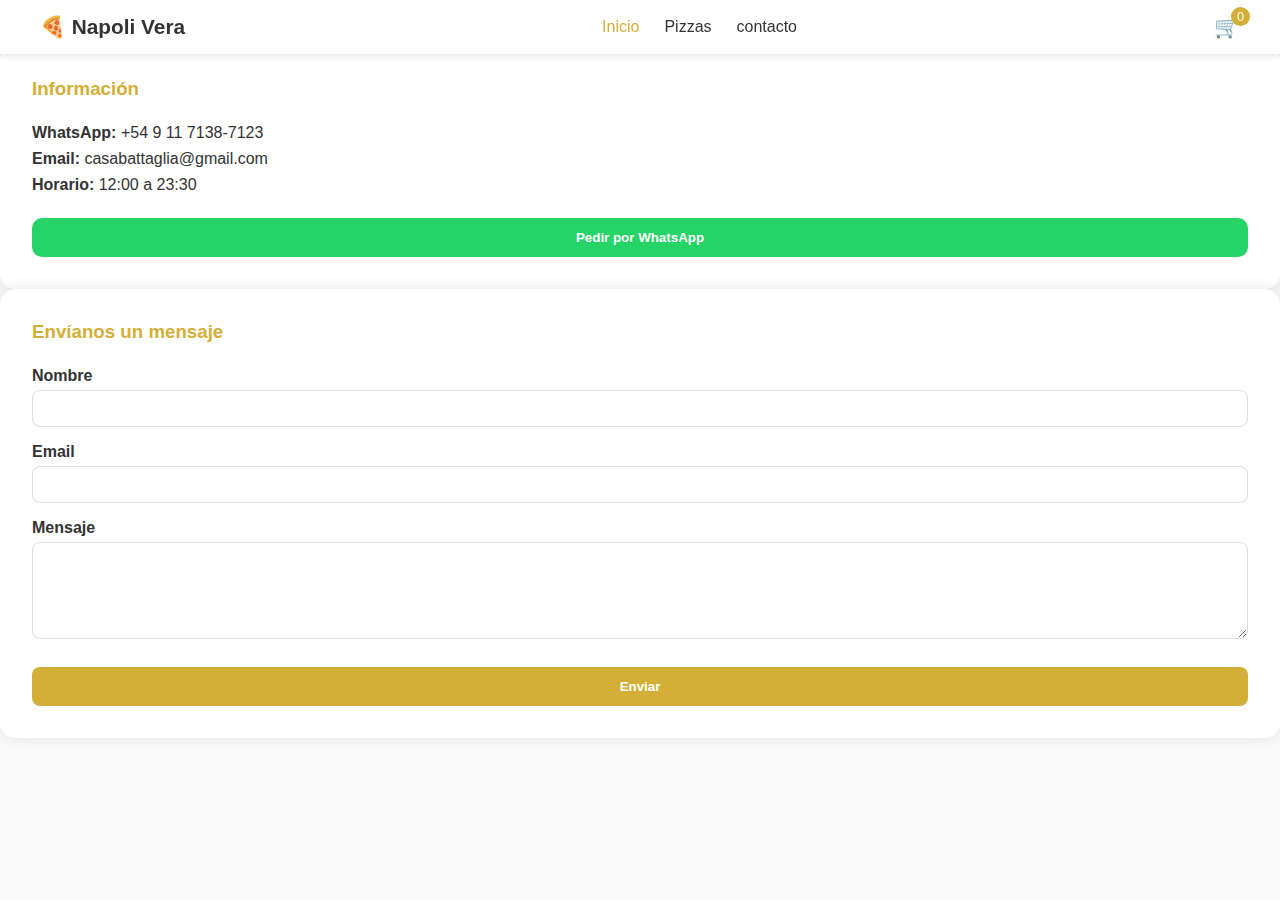
<file: contacto.html>
<!DOCTYPE html>
<html lang="es">
<head>
  <meta charset="UTF-8">
  <meta name="viewport" content="width=device-width, initial-scale=1.0">
  <title>Napoli Vera - Pizzería Napolitana</title>
  <link rel="stylesheet" href="styles.css">
</head>
<body>
  <!-- NAV -->
  <nav class="navbar">
    <div class="logo">🍕 Napoli Vera</div>
    <ul class="nav-links">
      <li><a href="index.html" class="active">Inicio</a></li>
      <li><a href="pizzas.html">Pizzas</a></li>
      <li><a href="contacto.html">contacto</a></li>
    </ul>
    <div class="cart-icon" onclick="toggleCart()">
      🛒 <span id="cartCount">0</span>
    </div>
  </nav>

<br>

<section id="contacto" class="section">
<div class="container">
<h2 class="section-title">Hacé tu pedido o consulta</h2>


<div class="contact-wrapper">
<!-- INFO DE CONTACTO -->
<div class="contact-info">
<h3><i class="fas fa-info-circle"></i> Información</h3>


<p><strong>WhatsApp:</strong> +54 9 11 7138-7123</p>
<p><strong>Email:</strong> casabattaglia@gmail.com</p>
<p><strong>Horario:</strong> 12:00 a 23:30</p>


<button class="contact-wsp-btn" onclick="enviarWhatsApp()">
<i class="fab fa-whatsapp"></i> Pedir por WhatsApp
</button>
</div>


<!-- FORMULARIO -->
<form id="contactForm" class="contact-form" onsubmit="enviarFormulario(event)">
<h3><i class="fas fa-paper-plane"></i> Envíanos un mensaje</h3>


<label>Nombre</label>
<input type="text" id="c_nombre" required>


<label>Email</label>
<input type="email" id="c_email" required>


<label>Mensaje</label>
<textarea id="c_mensaje" rows="5" required></textarea>


<button type="submit" class="send-btn">Enviar</button>
</form>
</div>
</div>
</section>

  <script src="card.js"></script>
</body>
</html>
</file>
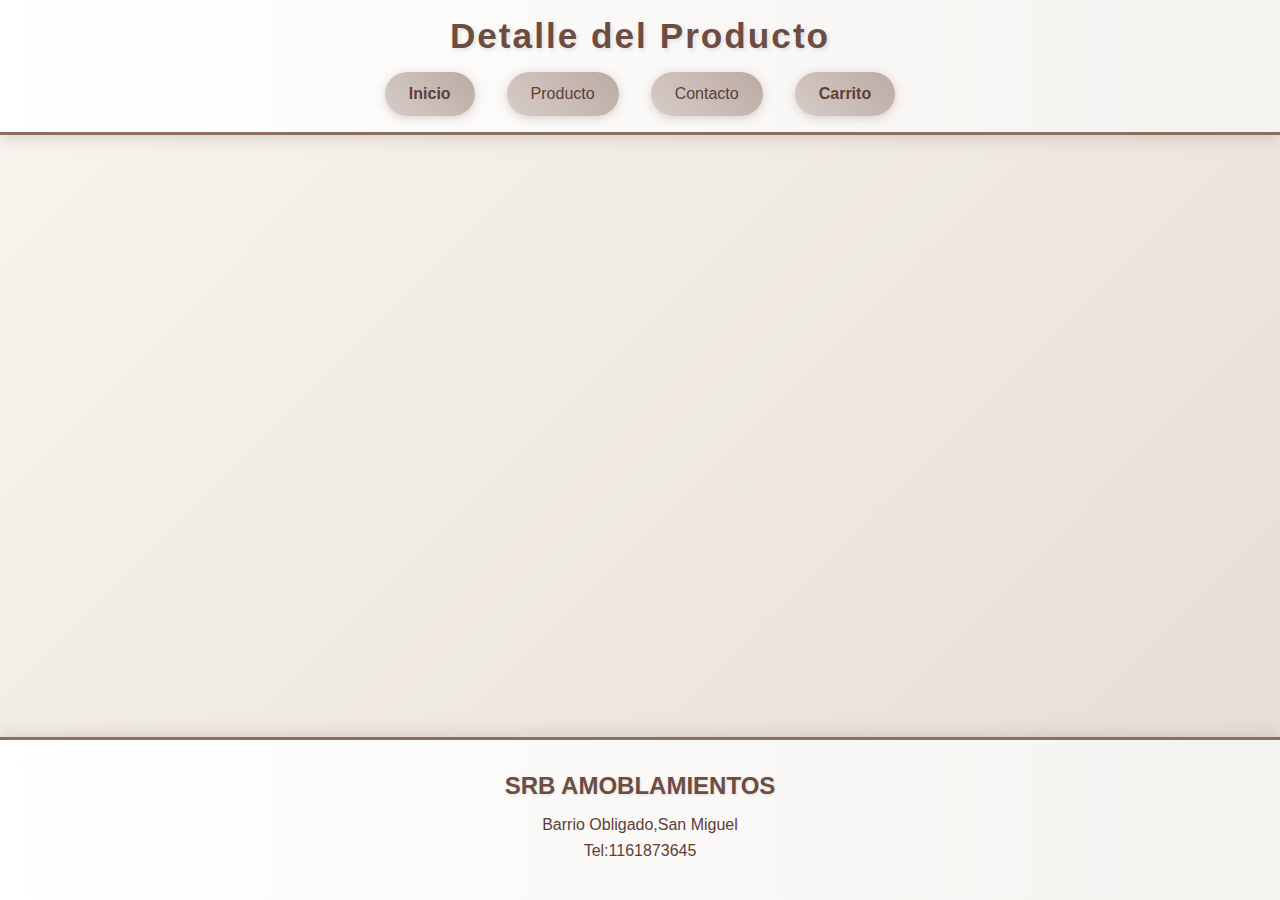
<file: detalle.html>
<!DOCTYPE html>
<html lang="en">
<head>
    <meta charset="UTF-8">
    <meta name="viewport" content="width=device-width, initial-scale=1.0">
    <title>SRB AMOBLAMIENTO</title>
    <link rel="stylesheet" href="detalle.css">
</head>
<body>
    <header>
        <h1>Detalle del Producto</h1>
        <nav>
            <ul>
                <li><a href="index.html">Inicio</a></li>
                <li>Producto</li>
                <li>Contacto</li>
                <li><a href="carrito.html">Carrito</a></li>
            </ul>
        </nav>
    </header>
    <main id="boxproductos">
    </main>
    <footer>
        <h2>SRB AMOBLAMIENTOS</h2>
        <p>Barrio Obligado,San Miguel</p>
        <p>Tel:1161873645</p>
        
    </footer>


    <script src="detalle.js"></script>
</body>
</html>
</file>
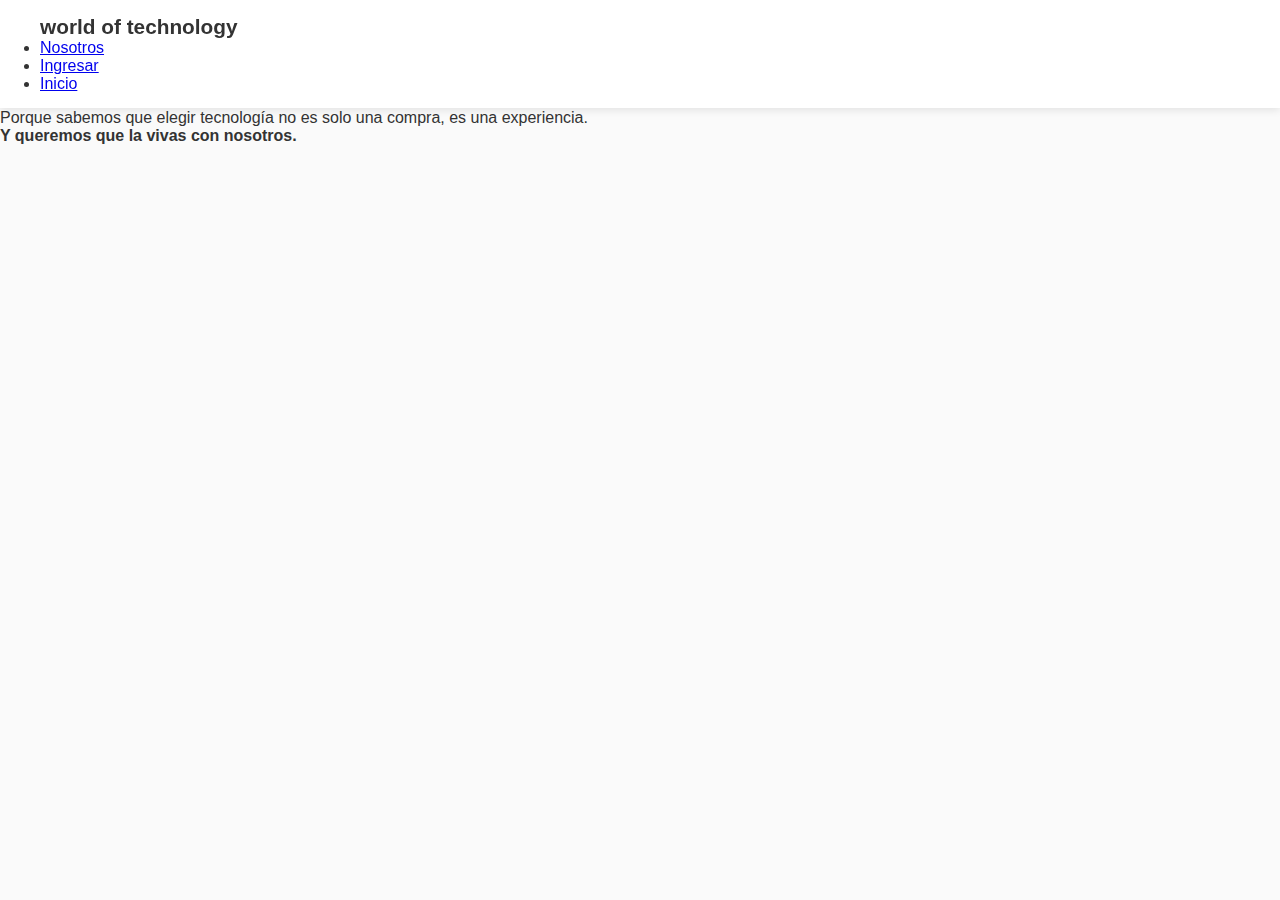
<file: nosotros.html>
<!DOCTYPE html>
<html lang="es">
<head>
  <meta charset="UTF-8">
  <meta name="viewport" content="width=device-width, initial-scale=1.0">
  <title>Nosotros - World of Technology</title>
<link rel="stylesheet" href="styles.css">

</head>

 <header>
        <nav class="navbar">
            <div class="nav-container">
                <h1 class="logo">world of technology</h1>
                <ul class="nav-menu">
                    <li><a href="nosotros.html" class="nav-link active">Nosotros</a></li>
                    <li><a href="ingresar.html" class="nav-link">Ingresar</a></li>
                    <li><a href="index.html" class="nav-link">Inicio</a></li>
                </ul>
            </div>
        </nav>
    </header>

<body>
  <div class="contenido">
    <h1>Nosotros</h1>
    <p><strong>Bienvenidos al futuro de la tecnología.</strong></p>
    <p>Acá no solo vendemos productos: conectamos personas con innovación.</p>
    <p>Te traemos lo último en tecnología para simplificar tu día a día, potenciar tu trabajo y llevar tu entretenimiento a otro nivel.</p>
    <p>Desde auriculares con sonido envolvente hasta celulares que vuelan, todo lo que buscás está acá, con atención personalizada y sin vueltas.</p>
    <p>Porque sabemos que elegir tecnología no es solo una compra, es una experiencia.</p>
    <p><strong>Y queremos que la vivas con nosotros.</strong></p>
  </div>
</body>
</html>
</file>
<file: detalle.css>
* {
    margin: 0;
    padding: 0;
    box-sizing: border-box;
}

body {
    font-family: Arial, sans-serif;
    background: linear-gradient(135deg, #f8f6f0, #e6ddd4);
    color: #5d4037;
    min-height: 100vh;
    display: flex;
    flex-direction: column;
}

/* Header */
header {
    background: linear-gradient(90deg, #ffffff, #f5f3f0);
    padding: 1rem 2rem;
    box-shadow: 0 4px 15px rgba(121, 85, 72, 0.2);
    border-bottom: 3px solid #8d6e63;
}

header h1 {
    color: #6d4c41;
    font-size: 2.2rem;
    text-align: center;
    margin-bottom: 1rem;
    text-shadow: 2px 2px 4px rgba(0, 0, 0, 0.1);
    letter-spacing: 2px;
}

nav ul {
    list-style: none;
    display: flex;
    justify-content: center;
    gap: 2rem;
    flex-wrap: wrap;
}

nav li {
    background: linear-gradient(45deg, #d7ccc8, #bcaaa4);
    padding: 0.8rem 1.5rem;
    border-radius: 25px;
    transition: all 0.3s ease;
    box-shadow: 0 2px 10px rgba(141, 110, 99, 0.3);
    cursor: pointer;
}

nav li:hover {
    background: linear-gradient(45deg, #8d6e63, #a1887f);
    transform: translateY(-2px);
    box-shadow: 0 4px 20px rgba(141, 110, 99, 0.4);
}

nav a {
    text-decoration: none;
    color: #5d4037;
    font-weight: bold;
    font-size: 1rem;
}

nav li:hover a {
    color: #ffffff;
}

/* Main */
main {
    flex: 1;
    padding: 3rem 2rem;
    display: flex;
    justify-content: center;
    align-items: center;
}

#boxproducto {
    background: linear-gradient(145deg, #ffffff, #faf8f5);
    border: 2px solid #8d6e63;
    border-radius: 20px;
    padding: 2.5rem;
    text-align: center;
    box-shadow: 0 10px 30px rgba(141, 110, 99, 0.3);
    max-width: 400px;
    width: 100%;
    transition: transform 0.3s ease;
}

#boxproducto:hover {
    transform: translateY(-5px);
    box-shadow: 0 15px 40px rgba(141, 110, 99, 0.4);
}

#nombreProducto {
    color: #5d4037;
    font-size: 1.8rem;
    margin-bottom: 1.5rem;
    text-shadow: 1px 1px 3px rgba(0, 0, 0, 0.1);
}

#imagenProducto {
    width: 100%;
    max-width: 250px;
    height: 200px;
    background: linear-gradient(45deg, #f5f5f5, #ede7f6);
    border: 3px solid #a1887f;
    border-radius: 15px;
    margin-bottom: 1.5rem;
    object-fit: cover;
}

#descripcionProducto {
    color: #6d4c41;
    font-size: 1rem;
    margin-bottom: 1.5rem;
    line-height: 1.6;
}

#precioProducto {
    color: #8d6e63;
    font-size: 1.6rem;
    font-weight: bold;
    margin-bottom: 2rem;
    text-shadow: 1px 1px 3px rgba(0, 0, 0, 0.1);
}

#btnVer {
    background: linear-gradient(45deg, #8d6e63, #a1887f);
    color: white;
    border: none;
    padding: 1rem 2.5rem;
    border-radius: 30px;
    font-size: 1.1rem;
    font-weight: bold;
    cursor: pointer;
    transition: all 0.3s ease;
    box-shadow: 0 4px 15px rgba(141, 110, 99, 0.3);
    letter-spacing: 1px;
}

#btnVer:hover {
    background: linear-gradient(45deg, #795548, #8d6e63);
    transform: translateY(-2px);
    box-shadow: 0 6px 25px rgba(141, 110, 99, 0.4);
}

#btnVer:active {
    transform: translateY(0);
}

/* Elementos específicos de detalle del producto */
#stockProducto {
    color: #6d4c41;
    font-size: 1.1rem;
    font-weight: bold;
    margin-bottom: 1.5rem;
    background: linear-gradient(45deg, #ffffff, #f5f3f0);
    padding: 0.5rem 1rem;
    border-radius: 15px;
    border: 2px solid #8d6e63;
    display: inline-block;
}

#stockProducto:before {
    content: "Stock disponible: ";
    color: #5d4037;
    font-weight: normal;
}

/* Box contador */
#boxContador {
    display: flex;
    justify-content: center;
    align-items: center;
    gap: 1rem;
    margin-bottom: 2rem;
    background: linear-gradient(45deg, #faf8f5, #f5f3f0);
    padding: 1rem;
    border-radius: 20px;
    border: 2px solid #a1887f;
    box-shadow: 0 4px 15px rgba(161, 136, 127, 0.2);
}

#btnSumarProducto, 
#btnRestarProducto {
    background: linear-gradient(45deg, #8d6e63, #a1887f);
    color: white;
    border: none;
    width: 45px;
    height: 45px;
    border-radius: 50%;
    font-size: 1.5rem;
    font-weight: bold;
    cursor: pointer;
    transition: all 0.3s ease;
    box-shadow: 0 3px 10px rgba(141, 110, 99, 0.3);
    display: flex;
    align-items: center;
    justify-content: center;
}

#btnSumarProducto:hover, 
#btnRestarProducto:hover {
    background: linear-gradient(45deg, #795548, #8d6e63);
    transform: translateY(-2px);
    box-shadow: 0 5px 20px rgba(141, 110, 99, 0.4);
}

#btnSumarProducto:active, 
#btnRestarProducto:active {
    transform: translateY(0);
    box-shadow: 0 2px 8px rgba(141, 110, 99, 0.3);
}

#contadorProducto {
    color: #5d4037;
    font-size: 1.4rem;
    font-weight: bold;
    background: linear-gradient(45deg, #ffffff, #faf8f5);
    padding: 0.8rem 1.5rem;
    border-radius: 15px;
    border: 2px solid #8d6e63;
    min-width: 60px;
    text-align: center;
    text-shadow: 1px 1px 3px rgba(0, 0, 0, 0.1);
}

#btnAgregarCarrito {
    background: linear-gradient(45deg, #6d4c41, #8d6e63);
    color: white;
    border: none;
    padding: 1.2rem 3rem;
    border-radius: 30px;
    font-size: 1.2rem;
    font-weight: bold;
    cursor: pointer;
    transition: all 0.3s ease;
    box-shadow: 0 5px 20px rgba(109, 76, 65, 0.3);
    letter-spacing: 1px;
    text-transform: uppercase;
    margin-top: 1rem;
}

#btnAgregarCarrito:hover {
    background: linear-gradient(45deg, #5d4037, #795548);
    transform: translateY(-3px);
    box-shadow: 0 8px 30px rgba(109, 76, 65, 0.4);
}

#btnAgregarCarrito:active {
    transform: translateY(-1px);
    box-shadow: 0 4px 15px rgba(109, 76, 65, 0.3);
}

/* Footer */
footer {
    background: linear-gradient(90deg, #ffffff, #f5f3f0);
    padding: 2rem;
    text-align: center;
    border-top: 3px solid #8d6e63;
    box-shadow: 0 -4px 15px rgba(141, 110, 99, 0.2);
}

footer h2 {
    color: #6d4c41;
    margin-bottom: 1rem;
    font-size: 1.5rem;
    text-shadow: 1px 1px 3px rgba(0, 0, 0, 0.1);
}

footer p {
    color: #5d4037;
    margin-bottom: 0.5rem;
    font-size: 1rem;
}

/* Responsive */
@media (max-width: 768px) {
    header {
        padding: 1rem;
    }
    
    header h1 {
        font-size: 1.8rem;
    }
    
    nav ul {
        gap: 1rem;
    }
    
    nav li {
        padding: 0.6rem 1rem;
        font-size: 0.9rem;
    }
    
    main {
        padding: 2rem 1rem;
    }
    
    #boxproducto {
        padding: 2rem;
    }
    
    #nombreProducto {
        font-size: 1.5rem;
    }
    
    #precioProducto {
        font-size: 1.4rem;
    }
    
    #btnAgregarCarrito {
        padding: 1rem 2rem;
        font-size: 1rem;
    }
    
    #boxContador {
        gap: 0.8rem;
        padding: 0.8rem;
    }
    
    #btnSumarProducto, 
    #btnRestarProducto {
        width: 40px;
        height: 40px;
        font-size: 1.3rem;
    }
    
    #contadorProducto {
        font-size: 1.2rem;
        padding: 0.6rem 1rem;
        min-width: 50px;
    }
    
    #stockProducto {
        font-size: 1rem;
        padding: 0.4rem 0.8rem;
    }
}
</file>
<file: styles.css>
/* ===== RESET ===== */
* {
  margin: 0;
  padding: 0;
  box-sizing: border-box;
}

body {
  font-family: "Poppins", sans-serif;
  background-color: #fafafa;
  color: #333;
}

/* ===== NAV ===== */
.navbar {
  position: fixed;
  width: 100%;
  top: 0;
  background-color: white;
  display: flex;
  justify-content: space-between;
  align-items: center;
  padding: 15px 40px;
  box-shadow: 0 2px 8px rgba(0,0,0,0.1);
  z-index: 10;
}

.logo {
  font-weight: 700;
  font-size: 1.3rem;
}

.nav-links {
  list-style: none;
  display: flex;
  gap: 25px;
}

.nav-links a {
  text-decoration: none;
  color: #333;
  font-weight: 500;
  transition: color 0.3s;
}

.nav-links a:hover,
.nav-links .active {
  color: #d4af37;
}

.cart-icon {
  cursor: pointer;
  font-size: 1.3rem;
  position: relative;
}

#cartCount {
  background: #d4af37;
  color: white;
  border-radius: 50%;
  padding: 2px 6px;
  font-size: 0.8rem;
  position: absolute;
  top: -8px;
  right: -10px;
}

/* ===== HERO ===== */
.hero {
  background: url("img/IMG_2724.jpg") center/cover no-repeat;
  height: 100vh;
  display: flex;
  align-items: center;
  justify-content: center;
  text-align: center;
  color: white;
}

.hero::after {
  content: "";
  position: absolute;
  top: 0; left: 0;
  width: 100%; height: 100%;
  background: rgba(0,0,0,0.4);
}

.hero-content {
  position: relative;
  z-index: 1;
}

.hero h1 {
  font-size: 4rem;
  font-weight: 700;
}

.hero p {
  font-size: 1.5rem;
  margin-top: 10px;
}

.hero-buttons {
  margin-top: 30px;
}

.btn {
  padding: 10px 25px;
  border-radius: 30px;
  text-decoration: none;
  margin: 0 10px;
  font-weight: 600;
  transition: all 0.3s;
}

.btn-gold {
  background: #d4af37;
  color: white;
}

.btn-gold:hover {
  background: #b89028;
}

.btn-white {
  background: white;
  color: #333;
}

.btn-white:hover {
  background: #f3f3f3;
}

/* ===== NOSOTROS ===== */
.nosotros {
  padding: 100px 40px;
  text-align: center;
}

/* ===== MENÚ ===== */
.menu {
  padding: 120px 40px;
  text-align: center;
}

.menu-grid {
  display: grid;
  grid-template-columns: repeat(auto-fit, minmax(250px, 1fr));
  gap: 30px;
  margin-top: 40px;
}

.menu-item {
  background: white;
  border-radius: 12px;
  box-shadow: 0 2px 8px rgba(0,0,0,0.1);
  padding: 15px;
}

.menu-item img {
  width: 100%;
  border-radius: 12px;
}

.menu-item h3 {
  margin: 10px 0;
}

.menu-item button {
  background: #d4af37;
  border: none;
  padding: 10px 20px;
  color: white;
  border-radius: 25px;
  cursor: pointer;
  transition: 0.3s;
}

.menu-item button:hover {
  background: #b89028;
}

/* ===== CARRITO ===== */
.cart-sidebar {
  position: fixed;
  right: -400px;
  top: 0;
  width: 350px;
  height: 100%;
  background: white;
  box-shadow: -2px 0 10px rgba(0,0,0,0.1);
  padding: 20px;
  transition: 0.4s;
  z-index: 20;
  overflow-y: auto;
}

.cart-sidebar.open {
  right: 0;
}

.cart-overlay {
  position: fixed;
  inset: 0;
  background: rgba(0,0,0,0.5);
  opacity: 0;
  pointer-events: none;
  transition: 0.4s;
  z-index: 15;
}

.cart-overlay.open {
  opacity: 1;
  pointer-events: all;
}

.cart-item {
  margin-bottom: 15px;
  border-bottom: 1px solid #ddd;
  padding-bottom: 10px;
}

.quantity-controls {
  display: flex;
  gap: 5px;
  align-items: center;
}

.quantity-btn {
  background: #d4af37;
  color: white;
  border: none;
  padding: 3px 8px;
  cursor: pointer;
  border-radius: 5px;
}

.cart-totals {
  margin-top: 20px;
}
/* ===== SECCIÓN DE PIZZAS ===== */
.filters {
  display: flex;
  justify-content: center;
  gap: 15px;
  margin-top: 20px;
  flex-wrap: wrap;
}

.filter-btn {
  background: white;
  border: 2px solid #d4af37;
  color: #d4af37;
  padding: 8px 18px;
  border-radius: 25px;
  cursor: pointer;
  transition: all 0.3s;
  font-weight: 500;
}

.filter-btn.active,
.filter-btn:hover {
  background: #d4af37;
  color: white;
}

.products-grid {
  margin-top: 40px;
  display: grid;
  grid-template-columns: repeat(auto-fit, minmax(260px, 1fr));
  gap: 30px;
}

.product-card {
  background: white;
  border-radius: 15px;
  box-shadow: 0 2px 8px rgba(0,0,0,0.1);
  overflow: hidden;
  transition: transform 0.3s;
}

.product-card:hover {
  transform: translateY(-5px);
}

.product-image img {
  width: 100%;
  height: 200px;
  object-fit: cover;
}

.product-info {
  padding: 15px;
  text-align: center;
}

.product-price {
  font-weight: bold;
  color: #d4af37;
  margin: 10px 0;
}

.add-to-cart {
  background: #d4af37;
  border: none;
  color: white;
  padding: 10px 20px;
  border-radius: 25px;
  cursor: pointer;
  transition: 0.3s;
}

.add-to-cart:hover {
  background: #b89028;
}




.contact-info, .contact-form {
background: white;
padding: 2rem;
border-radius: 15px;
box-shadow: 0 0 15px rgba(0,0,0,0.1);
}


.contact-info h3, .contact-form h3 {
margin-bottom: 1.5rem;
  color: #d4af37;
}


.contact-info p {
margin-bottom: 0.5rem;
}


.contact-wsp-btn {
background: #25d366;
border: none;
padding: 12px 20px;
border-radius: 10px;
color: white;
font-weight: bold;
cursor: pointer;
margin-top: 1rem;
width: 100%;
}


.contact-form label {
font-weight: bold;
margin-top: 1rem;
display: block;
}


.contact-form input, .contact-form textarea {
width: 100%;
padding: 10px;
border-radius: 8px;
border: 1px solid #ddd;
margin-top: 5px;
}


.send-btn {
margin-top: 1.5rem;
background: #d4af37;
border: none;
padding: 12px 20px;
color: white;
border-radius: 8px;
cursor: pointer;
font-weight: bold;
width: 100%;
}



.about-content {
    display: grid;
    grid-template-columns: 1fr 1fr; /* texto a la izquierda – imágenes a la derecha */
    gap: 2.5rem;
    align-items: center;
}

.about-text {
    display: flex;
    padding-left: 40px;
    flex-direction: column;
    gap: 1rem;
}

.about-text h3 {
    font-size: 2rem;
    color: #b70e0e;
}

.about-description {
    font-size: 1.05rem;
    line-height: 1.6;
    color: #444;
    text-align: justify;
    background: #ffffff;
    padding:px;
    border-radius: 10px;
    border: 1px solid #e5e5e5;
}

.about-stats {
    display: flex;
    gap: 1.5rem;
}

.stat {
    text-align: center;
}

.stat-number {
    font-size: 2rem;
    font-weight: bold;
    color: #d62828;
}

.stat-label {
    font-size: 0.9rem;
    color: #777;
}

/* Responsive */
@media (max-width: 768px) {
    .about-content {
        grid-template-columns: 1fr;
    }
}
</file>
